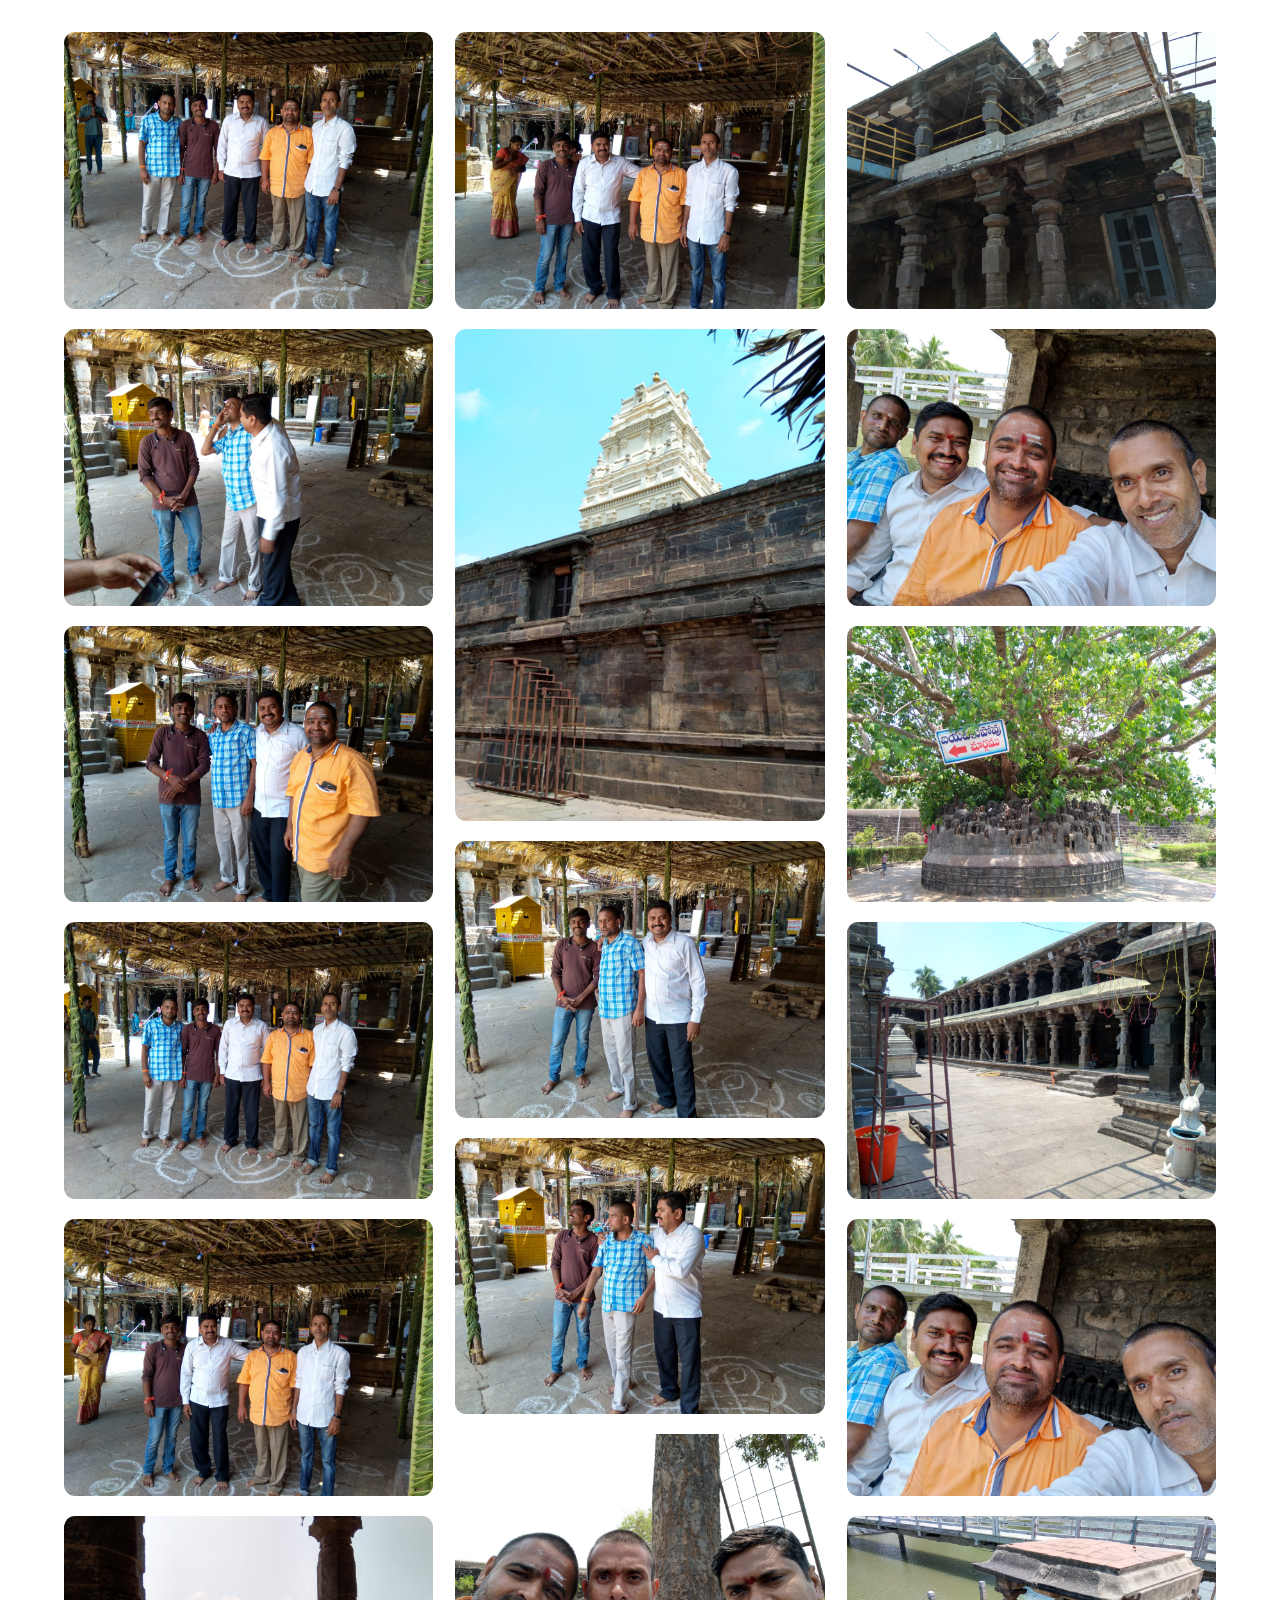
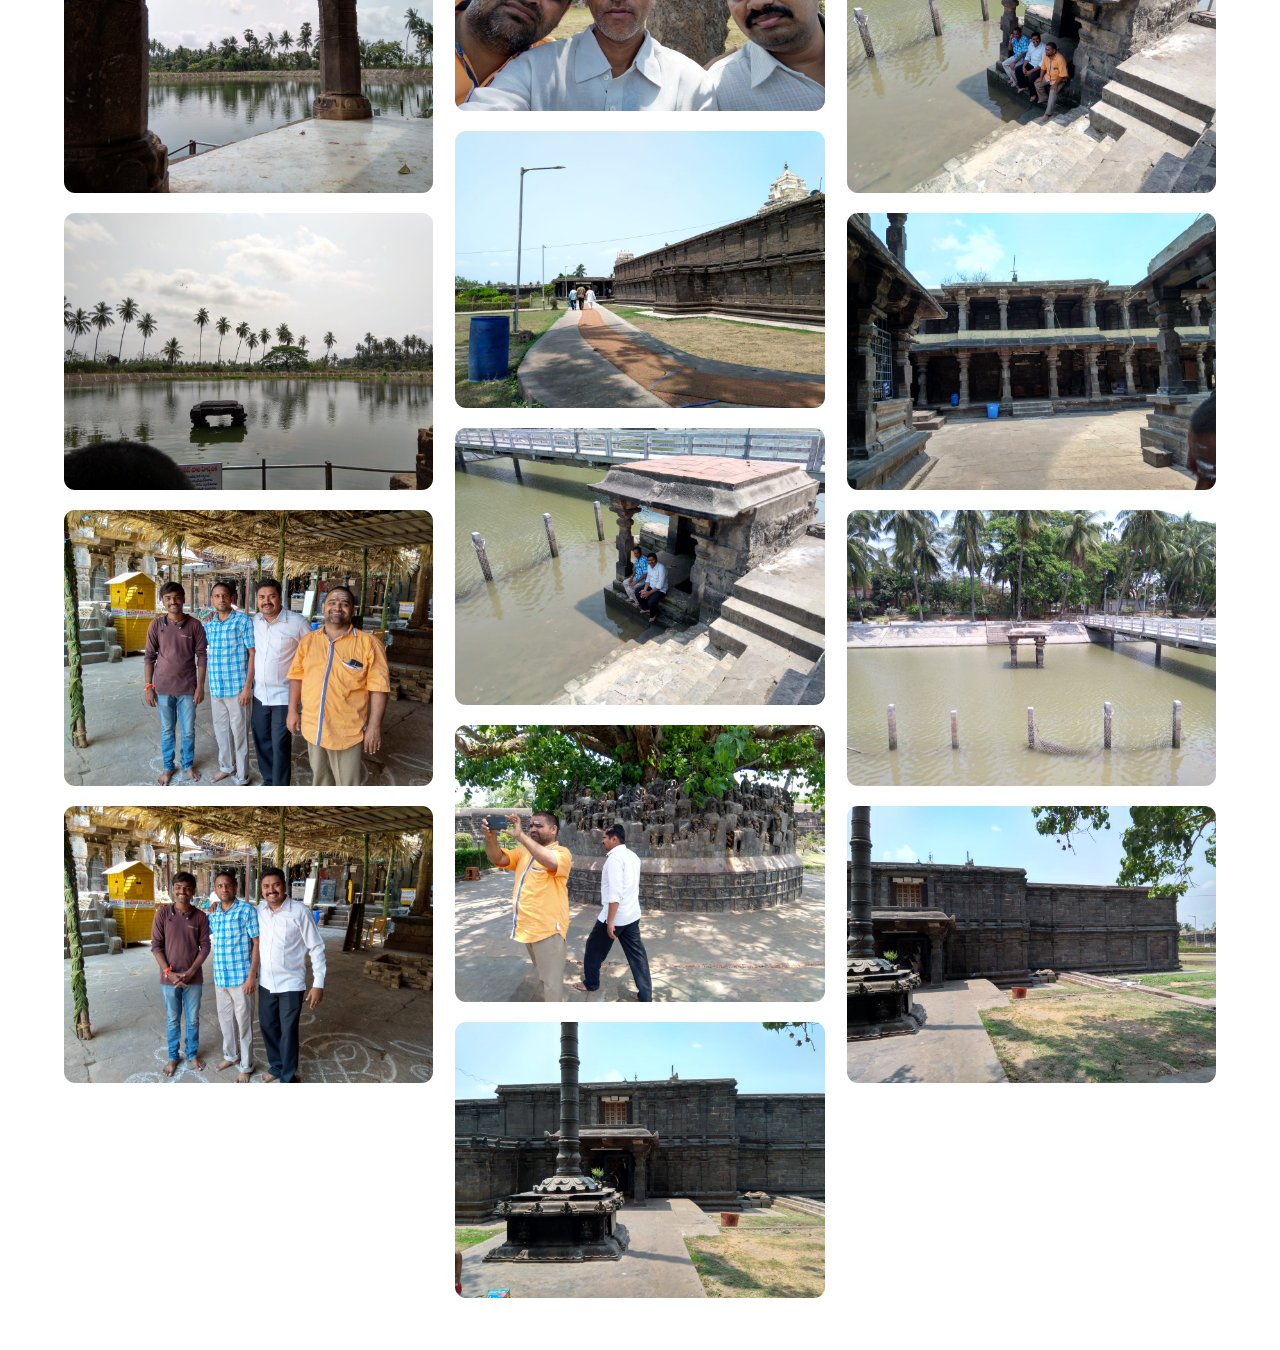
<file: DraksharamaTrip/Draksharama.html>
<!DOCTYPE html>
<html lang="en">
  <head>
    <meta charset="UTF-8" />
    <meta http-equiv="X-UA-Compatible" content="IE=edge" />
    <meta name="viewport" content="width=device-width, initial-scale=1.0" />
    <link rel="stylesheet" href="style.css" />
    <title>Pancharama Trip</title>
  </head>
  <body>
    <div class="container">
      <div class="image-container">
        <img src="1.jpg" alt="" />
        <img src="2.jpg" alt="" />
        <img src="3.jpg" alt="" />
        <img src="4.jpg" alt="" />
        <img src="5.jpg" alt="" />
        <img src="6.jpg" alt="" />
        <img src="7.jpg" alt="" />
        <img src="8.jpg" alt="" />
        <img src="9.jpg" alt="" />
        <img src="10.jpg" alt="" />
        <img src="11.jpg" alt="" />
        <img src="12.jpg" alt="" />
        <img src="13.jpg" alt="" />
        <img src="14.jpg" alt="" />
        <img src="15.jpg" alt="" />
        <img src="16.jpg" alt="" />
        <img src="17.jpg" alt="" />
        <img src="18.jpg" alt="" />
        <img src="19.jpg" alt="" />
        <img src="20.jpg" alt="" />
        <img src="21.jpg" alt="" />
        <img src="22.jpg" alt="" />
        <img src="23.jpg" alt="" />
        <img src="24.jpg" alt="" />
        <img src="25.jpg" alt="" />
        <img src="26.jpg" alt="" />
        <img src="27.jpg" alt="" />
      </div>
    </div>
  </body>
</html>
</file>
<file: DraksharamaTrip/style.css>
* {
  margin: 0;
  padding: 0;
  box-sizing: border-box;
  transition: linear;
}

.container {
  padding: 2rem 5%;
}

.container .image-container {
  columns: 15rem 3;
  gap: 1.4rem;
}

.container .image-container img {
  width: 100%;
  margin-bottom: 1rem;
  border-radius: 0.7rem;
}

.container .image-container img:hover {
  transform: scale(1.2);
  transition: 1s all;
}
</file>
